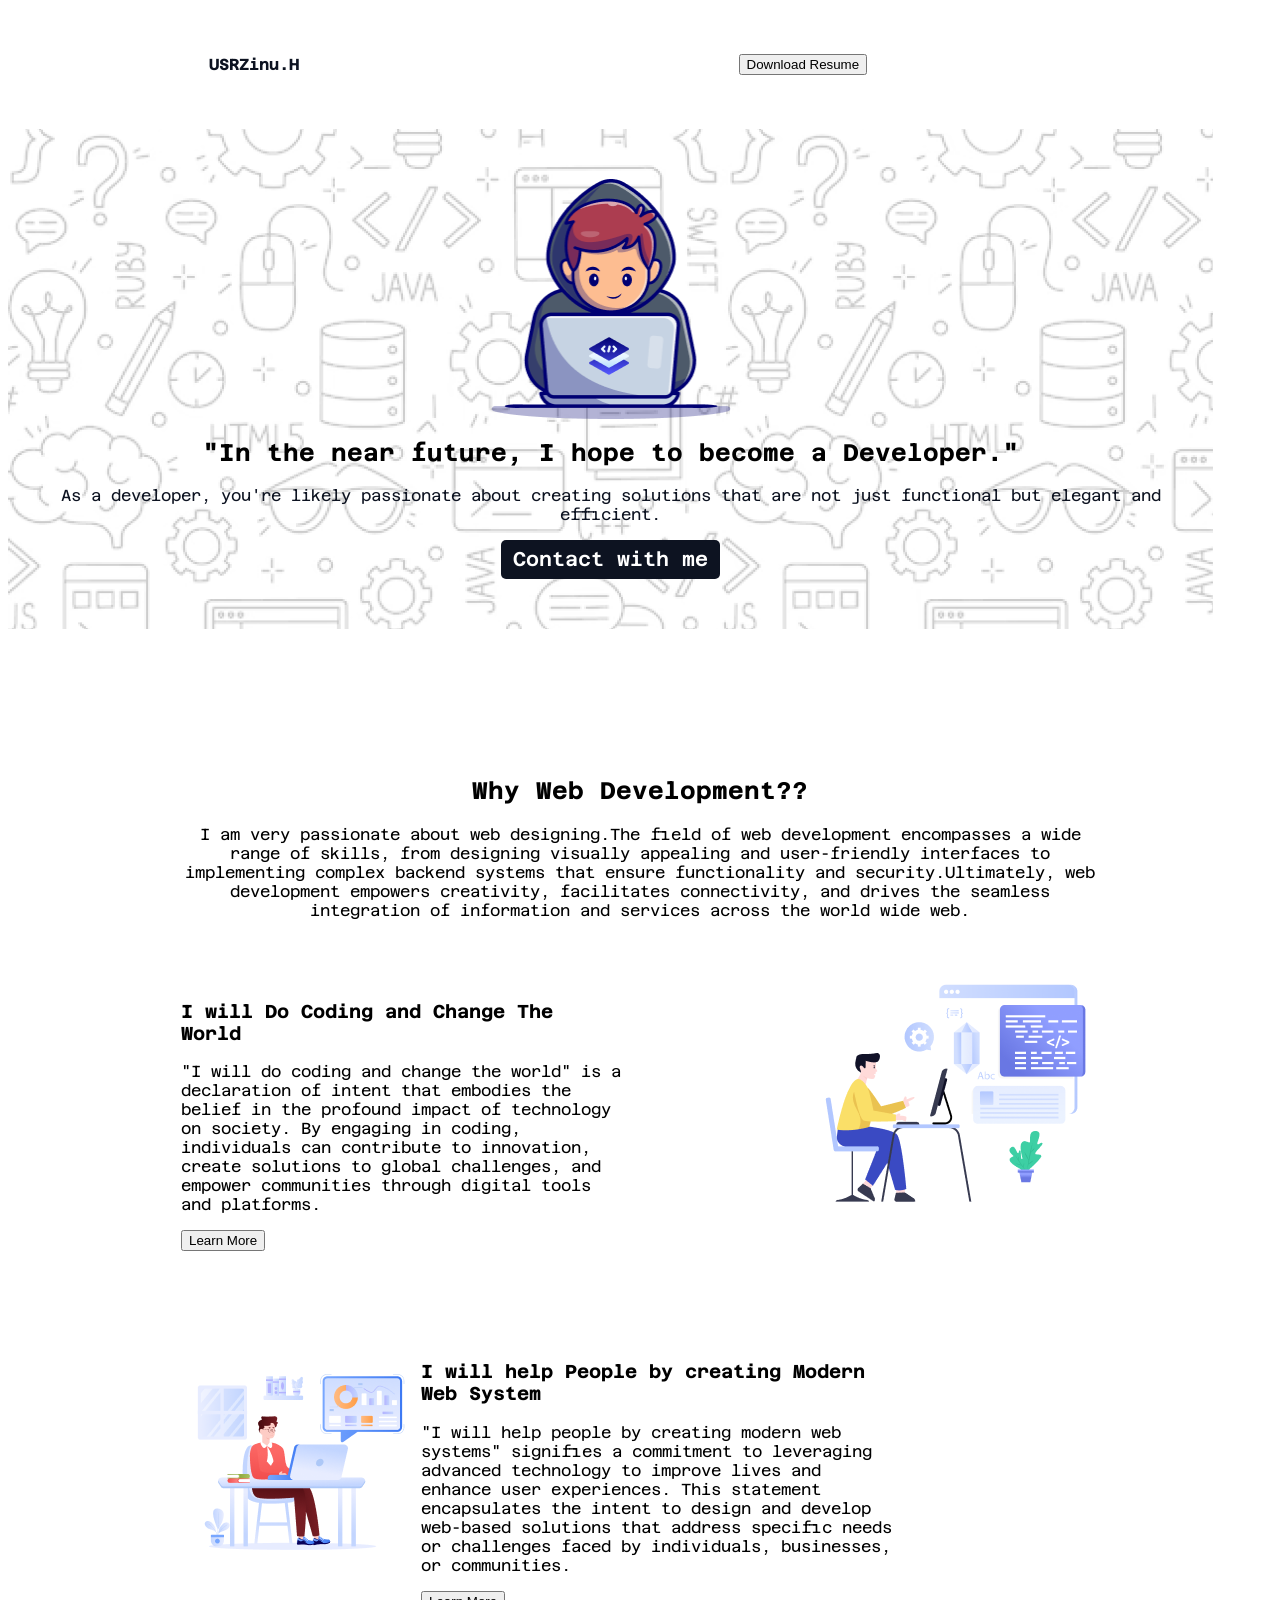
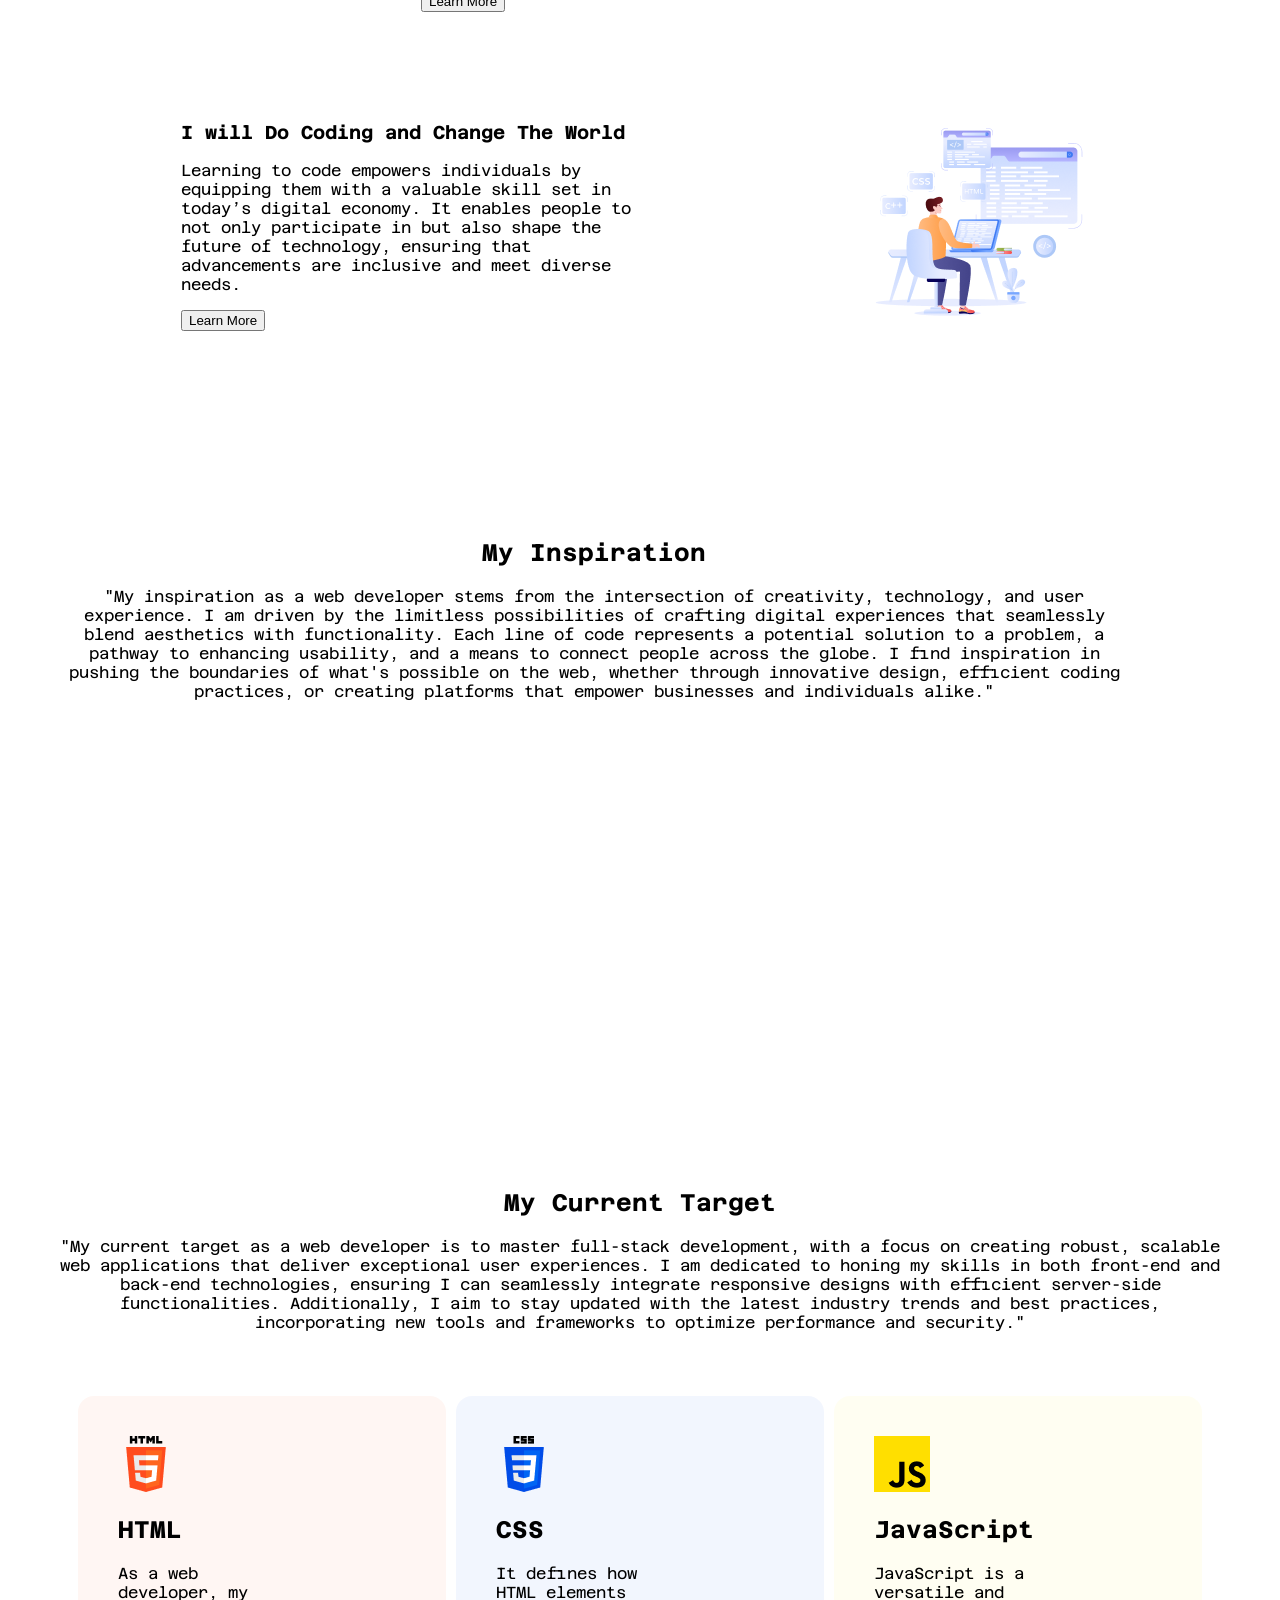
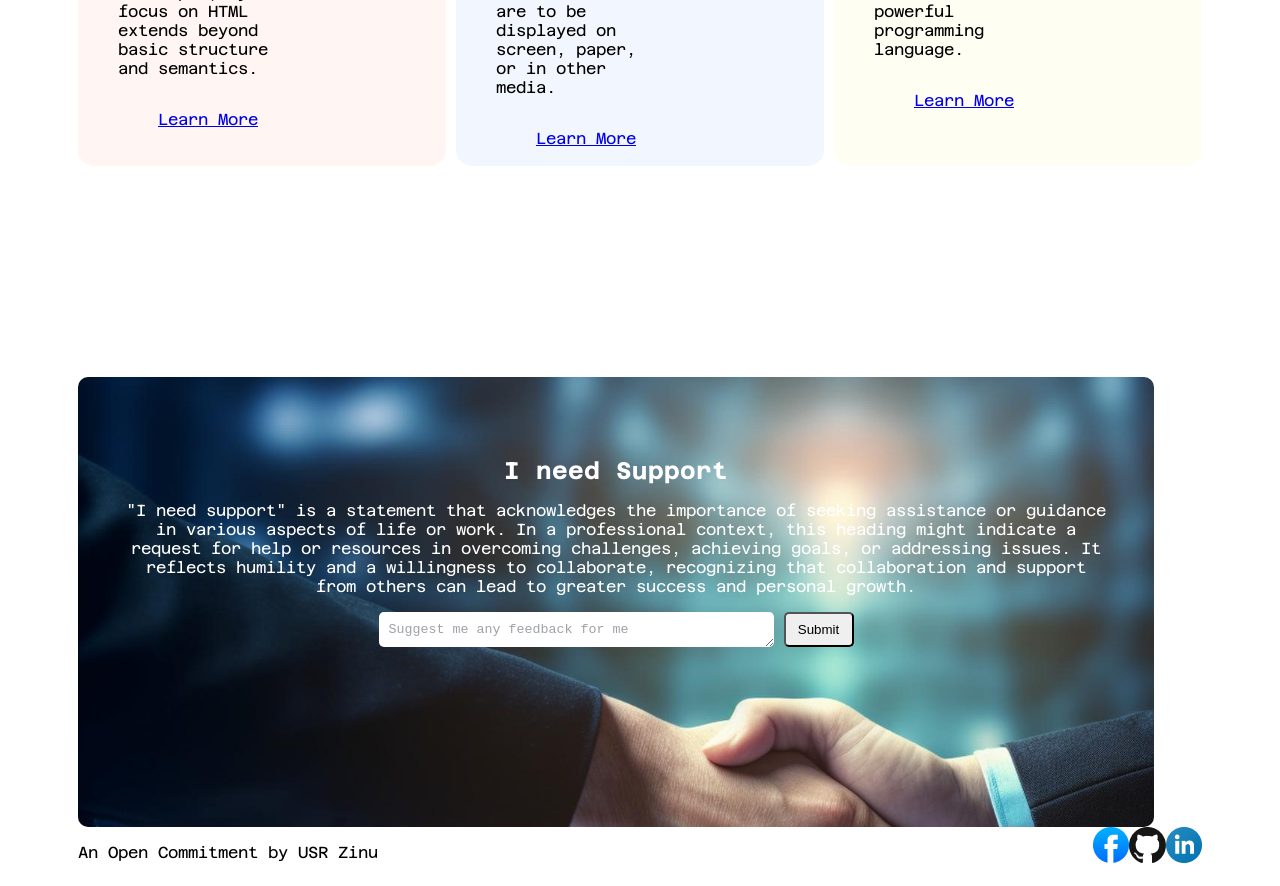
<file: index.html>
<!DOCTYPE html>
<html lang="en">
<head>
    <meta charset="UTF-8">
    <meta name="viewport" content="width=device-width, initial-scale=1.0">
    <title>My First Assignment</title>
    <link rel="preconnect" href="https://fonts.googleapis.com">
<link rel="preconnect" href="https://fonts.gstatic.com" crossorigin>
<link href="https://fonts.googleapis.com/css2?family=Azeret+Mono:ital,wght@0,100..900;1,100..900&family=Work+Sans:ital,wght@0,100..900;1,100..900&display=swap" rel="stylesheet">
    <link rel="stylesheet" href="style/style.css">
    <style>
        #banner{
    background:url("assets/Hero-bg.png");
width: 1205px;
height: 500px;
display: flex;
justify-content: center;
align-items: center;
}
#support{
    background: url("assets/handshake.jpg");
    width: 1076px;
    height:450px;
    margin-left: 70px;
    margin-right: 70px;
    border: 16px;
    border-radius: 10px;
}
    </style>

</head>
    <body class="azeret-mono-normal myweb">
    <header class="head">
            <p class="name">USRZinu.H</p>
            <nav>
                <ul class="download-resume">
                    <li><button>Download Resume</button></li>
                </ul>
            </nav>
 </header>
    <main>
        <section id="banner">
        <div>
<img class="banner-image" src="assets/Group.png"alt="">
<h2 class="title">"In the near future, I hope to become a Developer."</h2>
<p class="paragraph">As a developer, you're likely passionate about creating solutions that are not just functional but elegant and efficient.
</p>
<div class="btn-holder">
<button class="btn">Contact with me</button>
</div>
 </section>
 <section>
    <div class="content-frame">
<div class="content-title">
    <h1>Why Web Development??</h1>
    <p>I am very passionate about web designing.The field of web development encompasses a wide range of skills, from designing visually appealing and user-friendly interfaces to implementing complex backend systems that ensure functionality and security.Ultimately, web development empowers creativity, facilitates connectivity, and drives the seamless integration of information and services across the world wide web.
</p>
</div>
<div class="content">
<div class="sub-content">
<h3>I will Do Coding and Change The World</h3>
<p>"I will do coding and change the world" is a declaration of intent that embodies the belief in the profound impact of technology on society. By engaging in coding, individuals can contribute to innovation, create solutions to global challenges, and empower communities through digital tools and platforms.
</p>
<button>Learn More</button>
</div>
<div>
<img src="assets/Layer_1.png" alt="">
</div>
</div>
<div class="content">
    <div>
    <img src="assets/Group 3.png" alt="">
   </div>
<div class="sub-content">
    <h3>I will help People by creating Modern Web System</h3>
    <p>"I will help people by creating modern web systems" signifies a commitment to leveraging advanced technology to improve lives and enhance user experiences. This statement encapsulates the intent to design and develop web-based solutions that address specific needs or challenges faced by individuals, businesses, or communities.
</p>
<button>Learn More</button>
</div>
</div>
<div class="content">
<div class="sub-content">
    <h3>I will Do Coding and Change The World</h3>
    <p>Learning to code empowers individuals by equipping them with a valuable skill set in today’s digital economy. It enables people to not only participate in but also shape the future of technology, ensuring that advancements are inclusive and meet diverse needs.
</p>
<button>Learn More</button>
</div>
<div>
    <img src="assets/Group 4.png" alt="">
</div>
</div>
        </section>
        <section>
            <div class="content-title content-reason">
               <div content-inspira>
                <h2>My Inspiration</h2>
                <p>"My inspiration as a web developer stems from the intersection of creativity, technology, and user experience. I am driven by the limitless possibilities of crafting digital experiences that seamlessly blend aesthetics with functionality. Each line of code represents a potential solution to a problem, a pathway to enhancing usability, and a means to connect people across the globe. I find inspiration in pushing the boundaries of what's possible on the web, whether through innovative design, efficient coding practices, or creating platforms that empower businesses and individuals alike."
</p>
</div>
<iframe class="youtube-vedio" width="560" height="315" src="https://www.youtube.com/embed/OXGznpKZ_sA?si=J5CAMO2-P8ITBW7t" title="YouTube video player" frameborder="0" allow="accelerometer; autoplay; clipboard-write; encrypted-media; gyroscope; picture-in-picture; web-share" referrerpolicy="strict-origin-when-cross-origin" allowfullscreen></iframe>
            </div>
        </section>
        <section>
            <div class="content-title">
                <h2>My Current Target</h2>
                <p>"My current target as a web developer is to master full-stack development, with a focus on creating robust, scalable web applications that deliver exceptional user experiences. I am dedicated to honing my skills in both front-end and back-end technologies, ensuring I can seamlessly integrate responsive designs with efficient server-side functionalities. Additionally, I aim to stay updated with the latest industry trends and best practices, incorporating new tools and frameworks to optimize performance and security."
</p>
            </div>
            </section>
        <section class="card">
            <div class="individual-card1">
                <div class="card-content">
                <img src="assets/html.png" alt="">
                <h2>HTML</h2>
<p>As a web developer, my focus on HTML extends beyond basic structure and semantics.

</p>
<nav class="learn-btn">
    <ul>
        <li><a href="html.html">Learn More</a></li>
    </ul>
</nav>
</div>
            </div>
            <div class="individual-card2">
                <div class="card-content">
                <img src="assets/css.png" alt="">
                <h2>CSS</h2>
                <p>
                    It defines how HTML elements are to be displayed on screen, paper, or in other media.
 </p>
<nav class="learn-btn">
    <ul>
        <li><a href="style.css">Learn More</a></li>
    </ul>
</nav>
</div>
            </div>
            <div class="individual-card3">
                <div class="card-content">
                <img src="assets/js.png" alt="">
                <h2>JavaScript</h2>
                <p>
                    JavaScript is a versatile and powerful programming language.
</p>
<nav class="learn-btn">
    <ul>
        <li><a href="js.css">Learn More</a></li>
    </ul>
</nav>
</div>
            </div>


        </section>
        <section id="support">
            <div class="content-title">
            <h1 class="heading-sup">I need Support</h1>
            <p class="common">"I need support" is a statement that acknowledges the importance of seeking assistance or guidance in various aspects of life or work. In a professional context, this heading might indicate a request for help or resources in overcoming challenges, achieving goals, or addressing issues. It reflects humility and a willingness to collaborate, recognizing that collaboration and support from others can lead to greater success and personal growth.
 </p>
</div>
<div class="submit">
    <textarea style="border: none; border-radius: 5px;" class="text" name="" id="" cols="45" rows="1">Suggest me any feedback for me</textarea>
    <input class="subbtn" type="submit" value="Submit">
    </div>
 </section>
    </main>
    <footer class="contact">
<p>An Open Commitment by USR Zinu</p>
<div class="contact-link">
<a href="https://www.facebook.com/"><img src="assets/facebook.png" alt=""></a>
<a href="https://github.com/"><img src="assets/github.png" alt=""></a>
<a href="https://bd.linkedin.com/"><img src="assets/linkedin-icon 1.png" alt=""></a>

</div>
    </footer>
    
</body>
</html>
</file>
<file: style/style.css>
.azeret-mono-normal{
  font-family: "Azeret Mono", monospace;
  font-optical-sizing: auto;
  font-style: normal;
}
.myweb{
    margin-top: auto;
}

.name{
    color: rgb(13, 19, 33);
    font-weight:bold;
    text-align: left;
}
.head{
    display: flex;
    justify-content:space-around;
    align-items: center;
}
.download-resume{
border-radius: 8px;
padding: 24px;
margin-right: 166px;
padding: 38px;
}
nav>ul>li{
    list-style-type: none;
}
.btn-holder{
    text-align: center;
}
.btn{
padding: 8px 12px 8px 12px;
color: rgb(255, 255, 255);
font-family: Azeret Mono;
font-size: 20px;
font-weight: 600;
line-height: 23px;
letter-spacing: 0%;
text-align: center;
background: rgb(13, 19, 33);
border: none;
border-radius: 5px;
}
.content-frame{
    border: 16px;
    padding: 48px;
    margin-right: 80px;
    margin-left: 80px;
}

.title{
align-items: center;
text-align: center;
}
.paragraph{
    color: rgb(13, 19, 33);
font-size: 16px;
font-weight: 400;
text-align: center;
color: rgb(13, 19, 33);
align-items: center;
}
.banner-image{
    display: block;
    margin-left: auto;
    margin-right: auto;
    width: 50%;
    width: 240px;
    height: 240px;
}
.contact-btn{
    align-items: center;
    color: black;
}
.content-title{
  text-align: center; 
  margin-right: 48px;
  margin-left: 48px;
  margin-top:100px;
}
.content-reason{
  width: 1076px;
  height: 550px;
}
.content-inspira{
    margin-right: 80px;
    margin-left: 80px;
    padding:40px;
    text-align: justify;
}
.content
{
    display: flex;
    justify-content: space-between;
    padding: 45px 45px 45px 45px;
}
.learn-btn{
    display: flex;
align-items: center;
}
.sub-content{
    margin-right: 200px;
}
.youtube-vedio{
    width: 1000px;
    height:350px;
    border: 16px;
    margin: 32px;
}
.card{
    display: flex;
    justify-content: space-around;
}
.individual-card1{
    border-radius: 16px;
    background: rgba(255, 76, 30, 0.05);
    width: 400px;
    height: 370px;
    margin-top: 48px;
    margin-right: 10px;
    margin-bottom: 111px;
    margin-left: 70px;
}
.individual-card2{
    border-radius: 16px;
    background: rgba(0, 76, 232, 0.05);
    width: 400px;
    height: 370px;
    margin-top:48px;
    margin-right: 10px;
    margin-bottom: 111px;
}
.individual-card3{
    border-radius: 16px;
    background: rgba(255, 223, 0, 0.05);
    width: 400px;
    height: 370px;
    margin-top: 48px;
    margin-right: 70px;
    margin-bottom: 111px;
}
.card-content{
    width: 150px;
    height: 100px;
    padding: 40px;
    align-items: flex-start;
    justify-content: flex-start;
}
.submit{
    display: flex;
    justify-content: center;
    justify-items: center;
    text-align: center;
    align-items: center;
    margin: auto;
    border: none
    ;
    
}
.subbtn{
    width:70px;
    height:35px;
    margin-left: 10px;
    border-radius: 5px;
    
}
.text{
    padding: 10px;
    color: rgba(13, 19, 33, 0.4);
}
.contact{
    display: flex;
    margin-left: 70px;
    justify-content: space-between;
}
.contact-link{
display: flex; 
margin-right: 70px;   
}
.heading-sup{
    padding-top: 80px;
    margin: auto;
    color:rgb(255, 255, 255)
}
.common{
    color: rgb(255, 255, 255);
    font-size: 16px;
}
</file>
